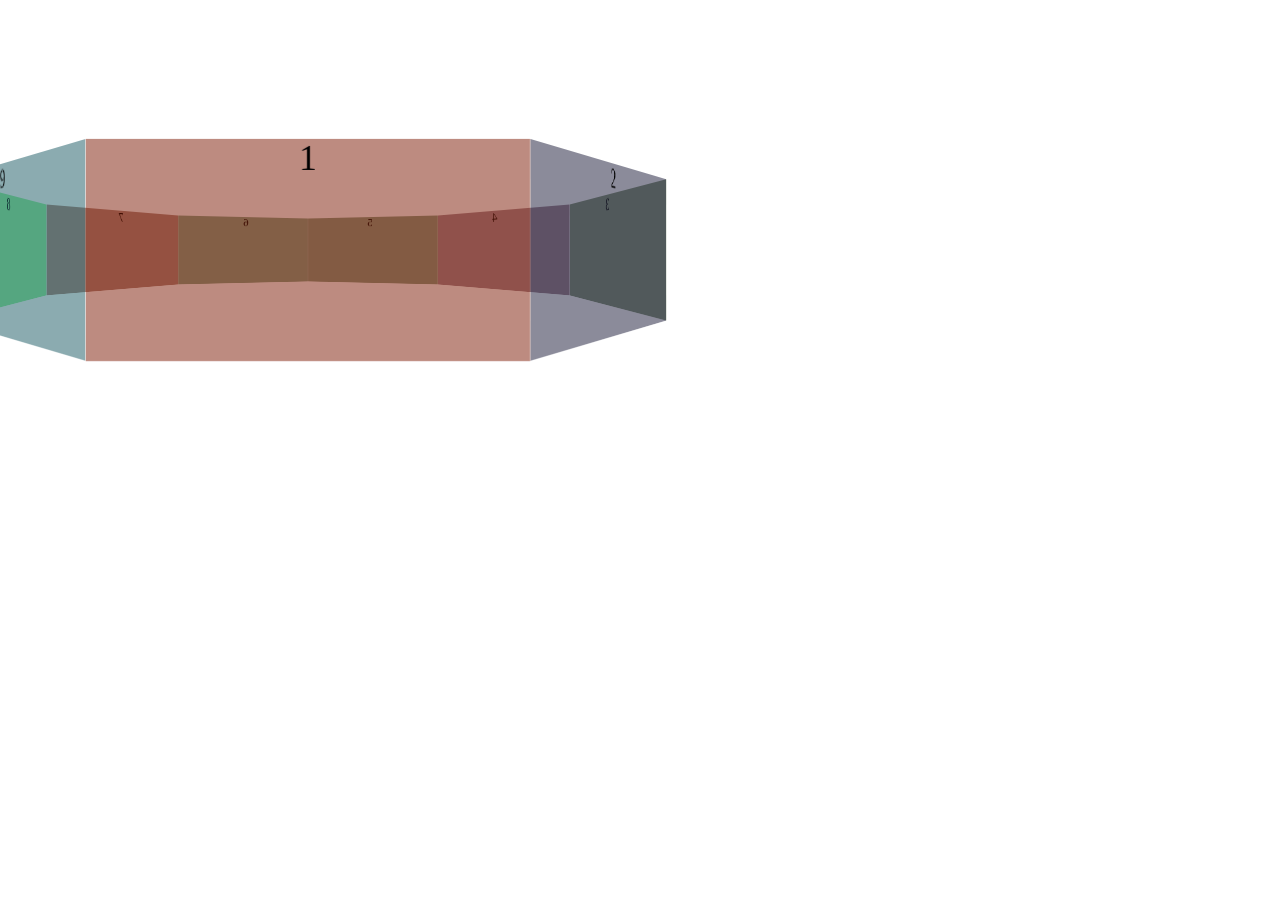
<file: css3d/carousel-try.html>
<!DOCTYPE html>
<html>
<head>
	<meta name="viewport" content="width=device-width">
	<title></title>
</head>
<style type="text/css">
	.container{
		height: 100px;
		width: 200px;
		perspective: 500px;
		margin-left: 200px;
		margin-top: 200px;

	}
	.slider{
		height: 100%;
		width: 100%;
		transform-style: preserve-3d;
	}
	.slider .slide{
		position: absolute;
		height: 100%;
		width: 100%;
		top: 0px;
		text-align: center;
		left: 0px;
	}

	.slider .slide:nth-child(1){transform: rotateY(0deg) translateZ(275px);background-color: rgba(123,23,1,0.5);}
	.slider .slide:nth-child(2){transform: rotateY(40deg) translateZ(275px);background-color: rgba(23,23,53,0.5);}
	.slider .slide:nth-child(3){transform: rotateY(80deg) translateZ(275px);background-color: rgba(23,55,1,0.5);}
	.slider .slide:nth-child(4){transform: rotateY(120deg) translateZ(275px);background-color: rgba(76,23,42,0.5);}
	.slider .slide:nth-child(5){transform: rotateY(160deg) translateZ(275px);background-color: rgba(23,63,12,0.5);}
	.slider .slide:nth-child(6){transform: rotateY(200deg) translateZ(275px);background-color: rgba(23,77,23,0.5);}
	.slider .slide:nth-child(7){transform: rotateY(240deg) translateZ(275px);background-color: rgba(96,23,2,0.5);}
	.slider .slide:nth-child(8){transform: rotateY(280deg) translateZ(275px);background-color: rgba(37,233,62,0.5);}
	.slider .slide:nth-child(9){transform: rotateY(320deg) translateZ(275px);background-color: rgba(23,87,97,0.5);}

	.slider:hover{
			transition: all 5s;
			transform: rotateY(360deg);
		}
</style>
<body>

	<div class="container">
		<div class="slider">
			<div class="slide">1</div>
			<div class="slide">2</div>
			<div class="slide">3</div>
			<div class="slide">4</div>
			<div class="slide">5</div>
			<div class="slide">6</div>
			<div class="slide">7</div>
			<div class="slide">8</div>
			<div class="slide">9</div>
		</div>
	</div>
</body>
</html>
</file>
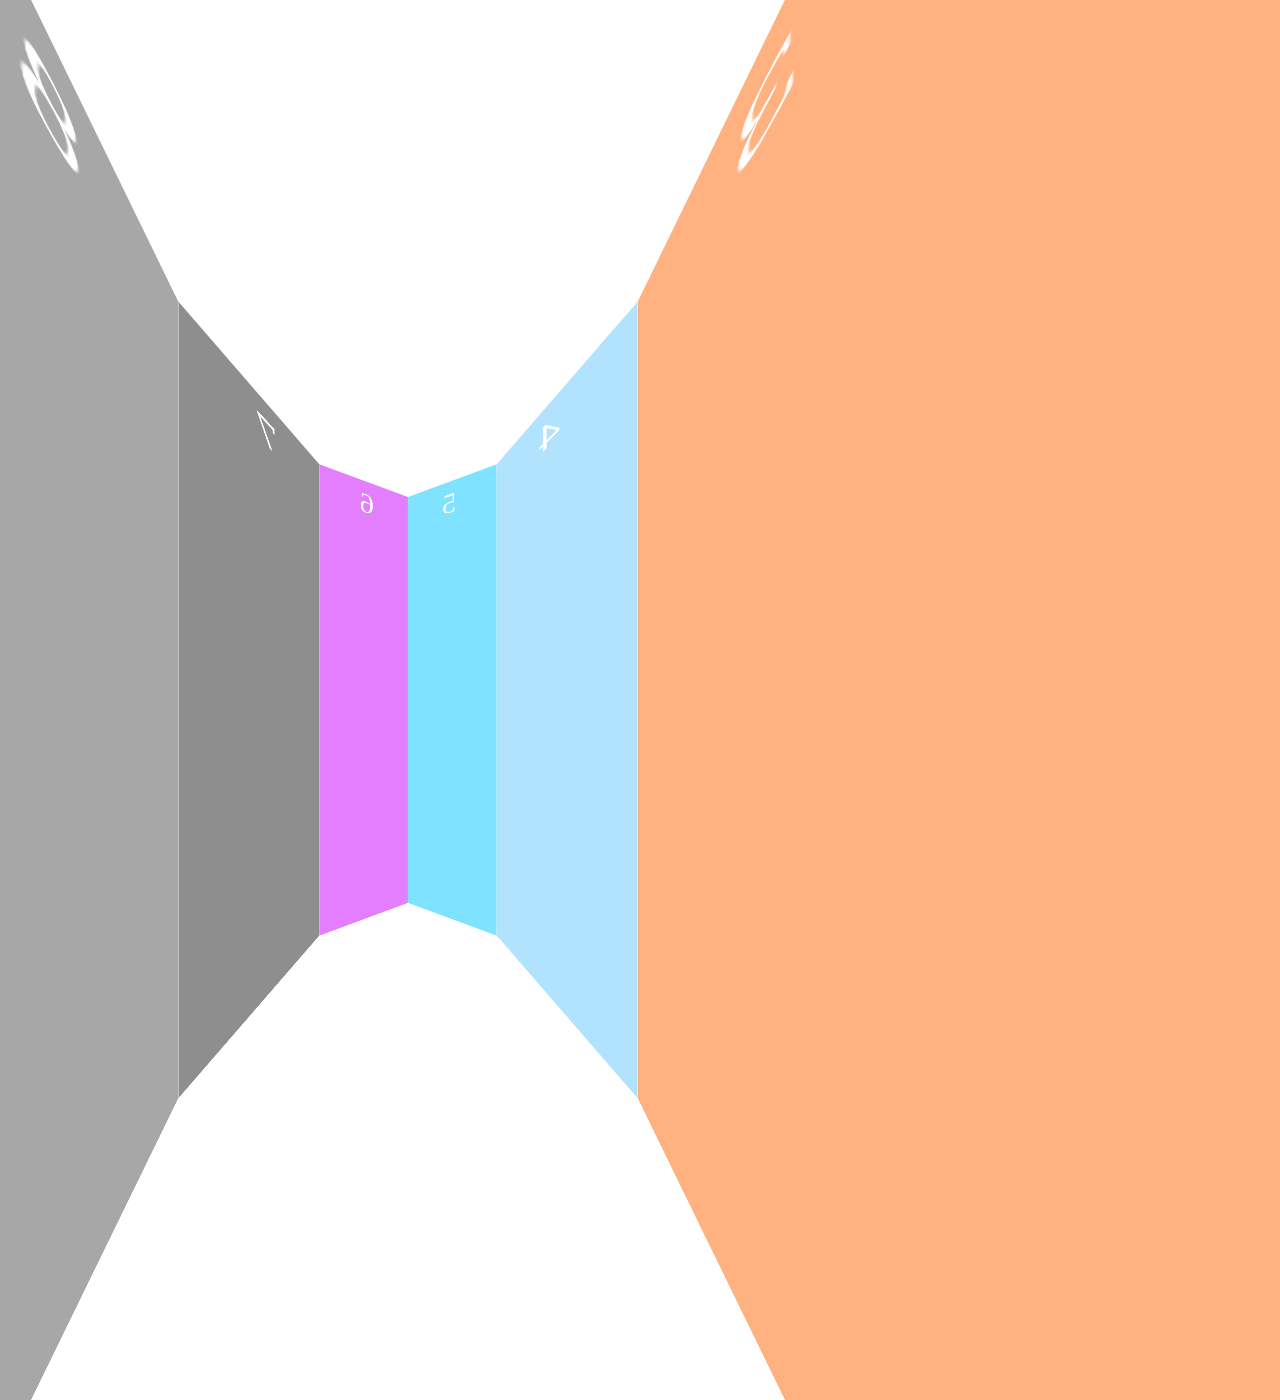
<file: css3d/carousel.html>
<!DOCTYPE html>
<html>
<head>
	<title></title>
	<style type="text/css">
		.container{
			width: 200px;
			height: 1000px;
			perspective: 200px;
			margin: 200px 300px;
		}
		.slider{
			width: 100%;
			height: 100%;
			transform-style: preserve-3d;
		}

		.slider .slide{
			width: 100%;
			height: 100%;
			position: absolute;
			top: 0;
			left: 0;
			text-align: center;
			line-height: 100px;
			font-size: 4rem;
			color: #fff;
		}

		.slider .slide:nth-child(1){transform: rotateY(0deg) translateZ(275px);background-color: rgba(255,0,0,0.5)}
		.slider .slide:nth-child(2){transform: rotateY(40deg) translateZ(275px);background-color: rgba(254,253,0,0.5)}
		.slider .slide:nth-child(3){transform: rotateY(80deg) translateZ(275px);background-color: rgba(255,100,0,0.5)}
		.slider .slide:nth-child(4){transform: rotateY(120deg) translateZ(275px);background-color: rgba(100,200,255,0.5)}
		.slider .slide:nth-child(5){transform: rotateY(160deg) translateZ(275px);background-color: rgba(0,200,255,0.5)}
		.slider .slide:nth-child(6){transform: rotateY(200deg) translateZ(275px);background-color: rgba(200,0,255,0.5)}
		.slider .slide:nth-child(7){transform: rotateY(240deg) translateZ(275px);background-color: rgba(30,30,30,0.5)}
		.slider .slide:nth-child(8){transform: rotateY(280deg) translateZ(275px);background-color: rgba(80,80,80,0.5)}
		.slider .slide:nth-child(9){transform: rotateY(320deg) translateZ(275px);background-color: rgba(90,90,90,0.5)}

		.slider:hover{
			transition: all 5s;
			transform: rotateY(360deg);
		}
	</style>
</head>
<body>
	<div class="container">
		<div class="slider">
			<div class="slide">1</div>
			<div class="slide">2</div>
			<div class="slide">3</div>
			<div class="slide">4</div>
			<div class="slide">5</div>
			<div class="slide">6</div>
			<div class="slide">7</div>
			<div class="slide">8</div>
			<div class="slide">9</div>
		</div>
	</div>
</body>
</html>
</file>
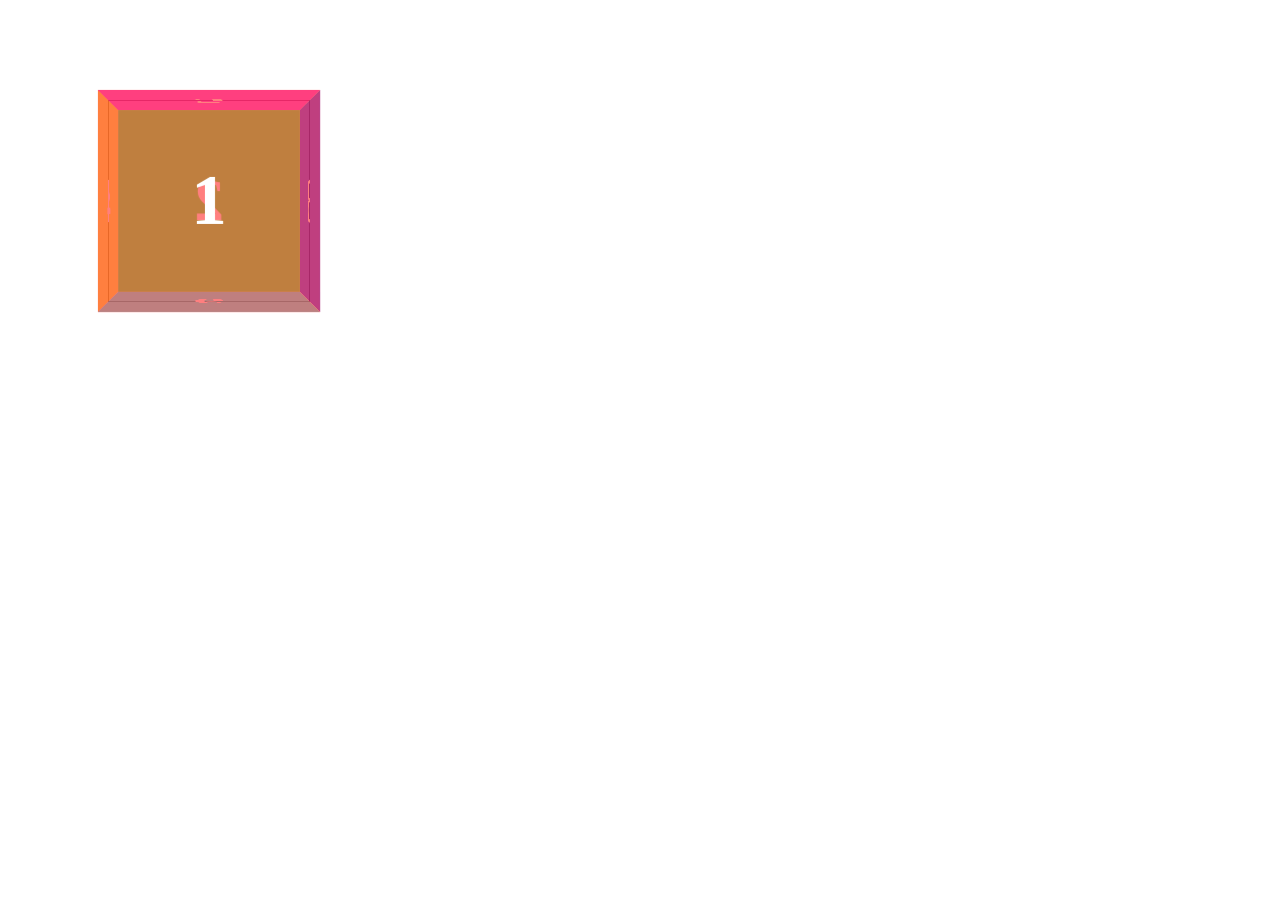
<file: css3d/cube.html>
<!DOCTYPE html>
<html>
<head>
	<title>CSS3d-card flip</title>

	<style type="text/css">
		.container{
			width:200px;
			height:200px;
			border:1px solid #9e9e9e;
			perspective: 1000px;
			margin: 100px;
		}
		.cube{
			width: 100%;
			height: 100%;
			transform-style: preserve-3d;
			transition: all 1s;
		}

		.cube:hover{
			transform: rotateY(270deg);
		}

		.cube div{
			position: absolute;
			width: 100%;
			height: 100%;
			text-align: center;
			line-height: 200px;
			font-size: 4rem;
			font-weight: bold;
			color:#fff;
		}

		.cube .front{transform:rotateY(0deg) translateZ(100px);background-color: rgba(255,0,0,0.5);}
		.cube .back{transform:rotateY(180deg) translateZ(100px);background-color: rgba(0,255,0,0.5);}
		.cube .left{transform:rotateY(90deg) translateZ(100px);background-color: rgba(0,0,255,0.5);}
		.cube .right{transform:rotateY(-90deg) translateZ(100px);background-color: rgba(255,255,0,0.5);}
		.cube .top{transform:rotateX(90deg) translateZ(100px);background-color: rgba(255,0,255,0.5);}
		.cube .bottom{transform:rotateX(-90deg) translateZ(100px);background-color: rgba(0,255,255,0.5);}
	</style>
</head>
<body>
	<section class="container">
		<div class="cube">
			<div class="front">1</div>
			<div class="back">2</div>
			<div class="left">3</div>
			<div class="right">4</div>
			<div class="top">5</div>
			<div class="bottom">6</div>
		</div>
	</section>
</body>
</html>
</file>
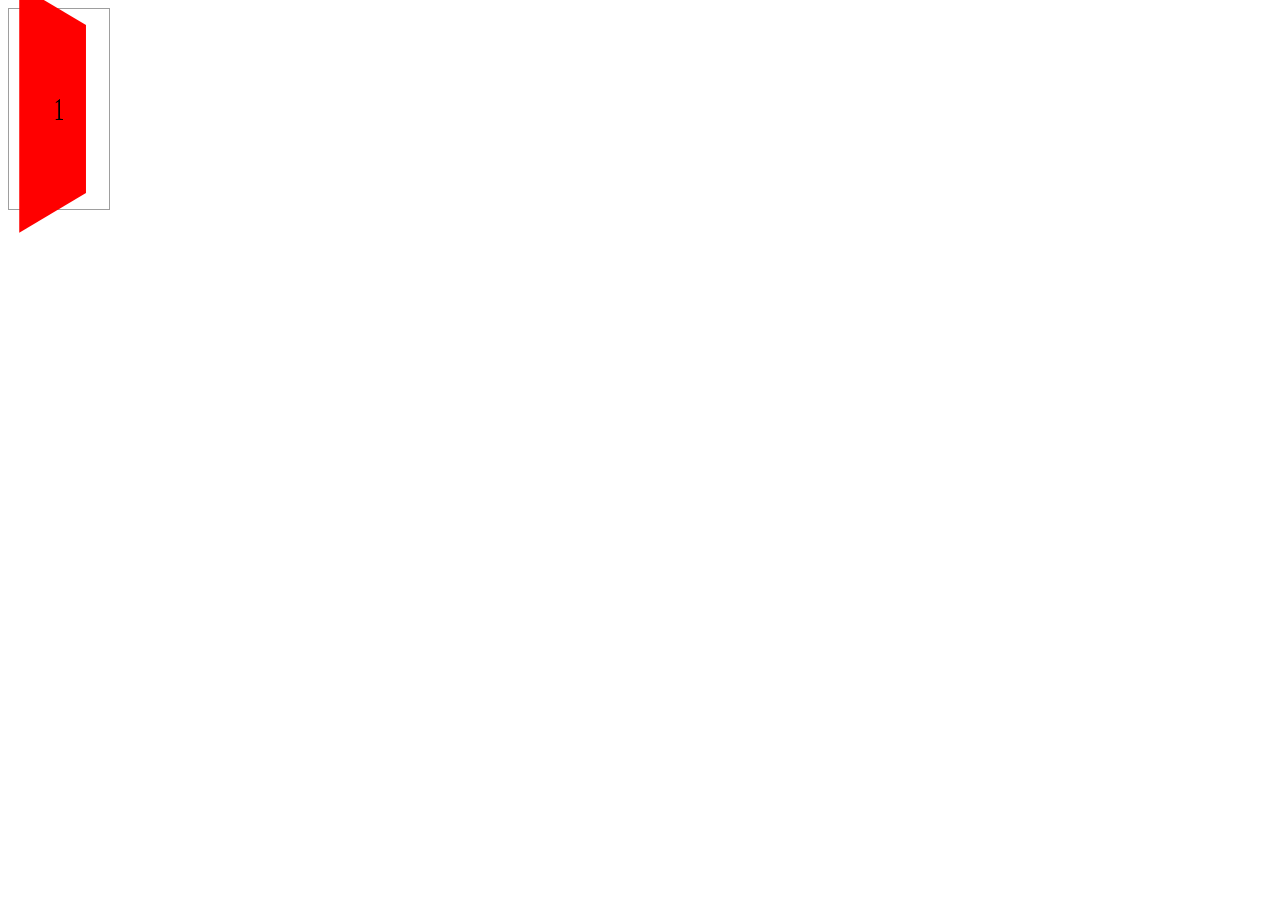
<file: css3d/perspective.html>
<!DOCTYPE html>
<html>
<head>
	<title>CSS3d-perspective</title>

	<style type="text/css">
		.container{
			width:100px;
			height:200px;
			border:1px solid #9e9e9e;
			perspective: 200px;
		}

		.card{
			width: 100%;
			height: 100%;
			transform: rotateY(50deg);
			text-align: center;
			line-height: 200px;
			font-size: 2rem;
			background-color: red;
		}
	</style>
</head>
<body>
	<section class="container">
		<div class="card">
			1
		</div>
	</section>
</body>
</html>
</file>
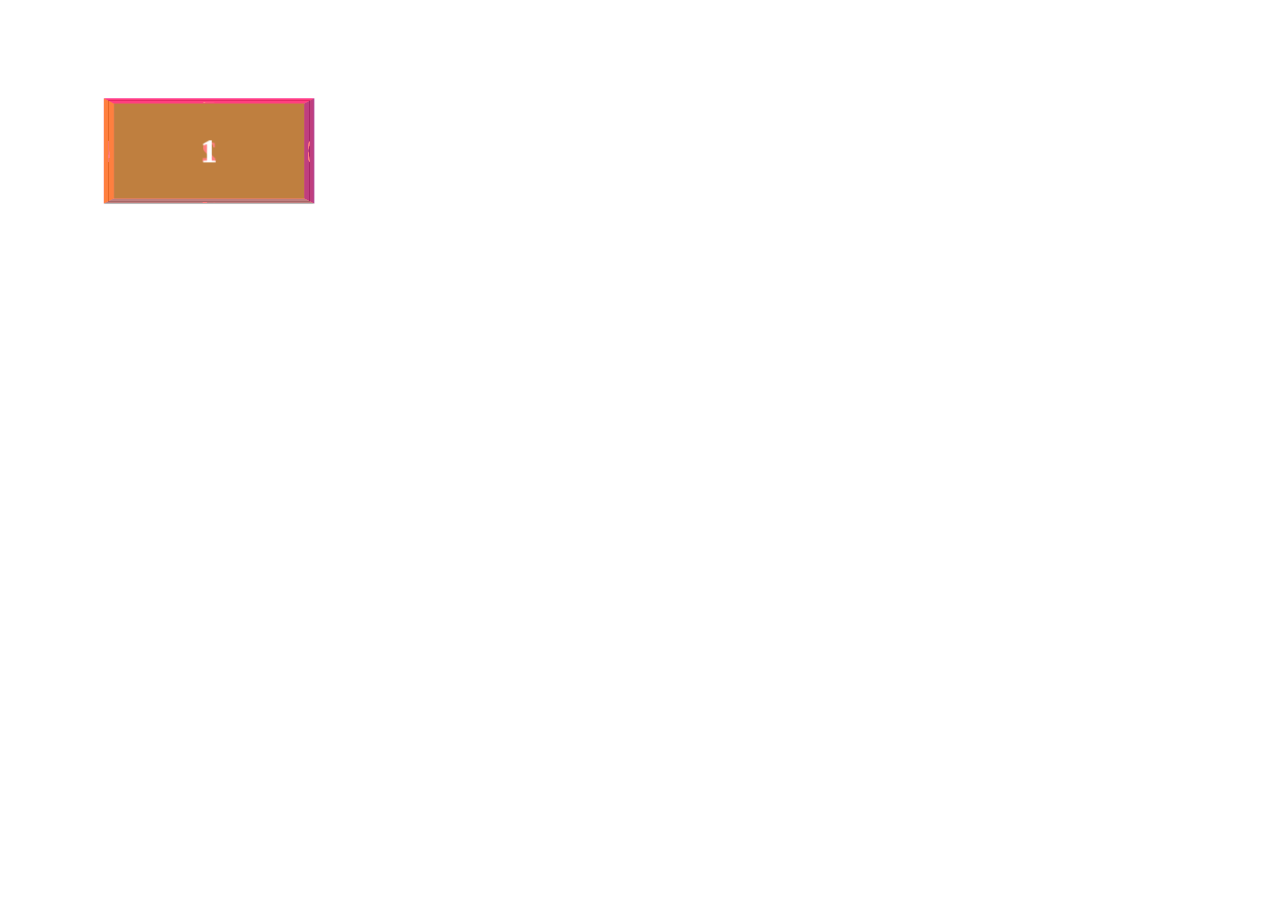
<file: css3d/prism.html>
<!DOCTYPE html>
<html>
<head>
	<title>CSS3d-card flip</title>

	<style type="text/css">
		.container{
			width:200px;
			height:100px;
			border:1px solid #9e9e9e;
			perspective: 1000px;
			margin: 100px;
		}
		.cube{
			width: 200px;
			height: 100px;
			transform-style: preserve-3d;
			transition: all 5s;
		}


		.cube div{
			position: absolute;
			text-align: center;
			font-size: 2rem;
			font-weight: bold;
			color:#fff;
		}

		.cube:hover{
			transform: rotateY(360deg);
		}
		.cube .front,.cube .back{width:200px;height: 100px;line-height: 100px;}

		.cube .left,.cube .right{width:100px;height: 100px;line-height: 100px;left: 25%;}
		.cube .top,.cube .bottom{width:200px;height: 100px;line-height: 50px;}

		.cube .front{transform:rotateY(0deg) translateZ(50px);background-color: rgba(255,0,0,0.5);}
		.cube .back{transform:rotateY(180deg) translateZ(50px);background-color: rgba(0,255,0,0.5);}
		.cube .left{transform:rotateY(90deg) translateZ(100px);background-color: rgba(0,0,255,0.5);}
		.cube .right{transform:rotateY(-90deg) translateZ(100px);background-color: rgba(255,255,0,0.5);}
		.cube .top{transform:rotateX(90deg) translateZ(50px);background-color: rgba(255,0,255,0.5);}
		.cube .bottom{transform:rotateX(-90deg) translateZ(50px);background-color: rgba(0,255,255,0.5);}
	</style>
</head>
<body>
	<section class="container">
		<div class="cube">
			<div class="front">1</div>
			<div class="back">2</div>
			<div class="left">3</div>
			<div class="right">4</div>
			<div class="top">5</div>
			<div class="bottom">6</div>
		</div>
	</section>
</body>
</html>
</file>
